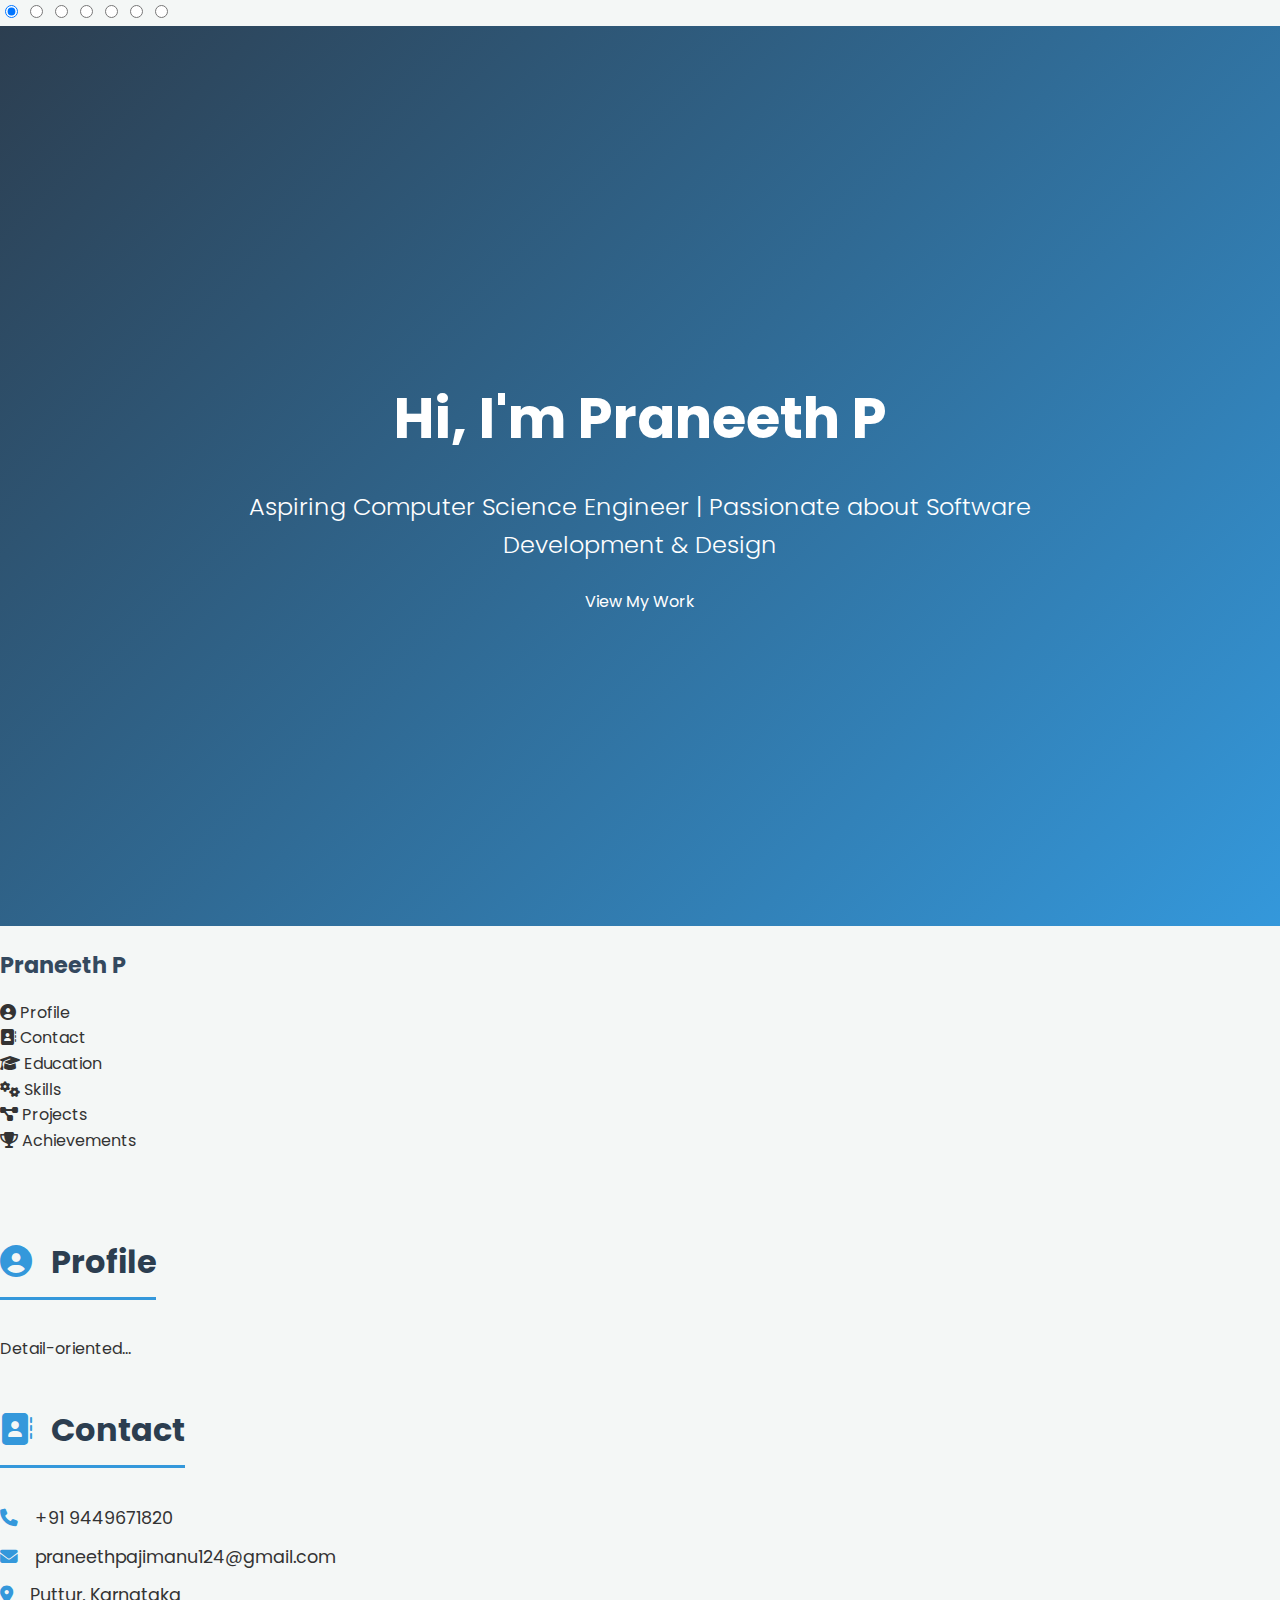
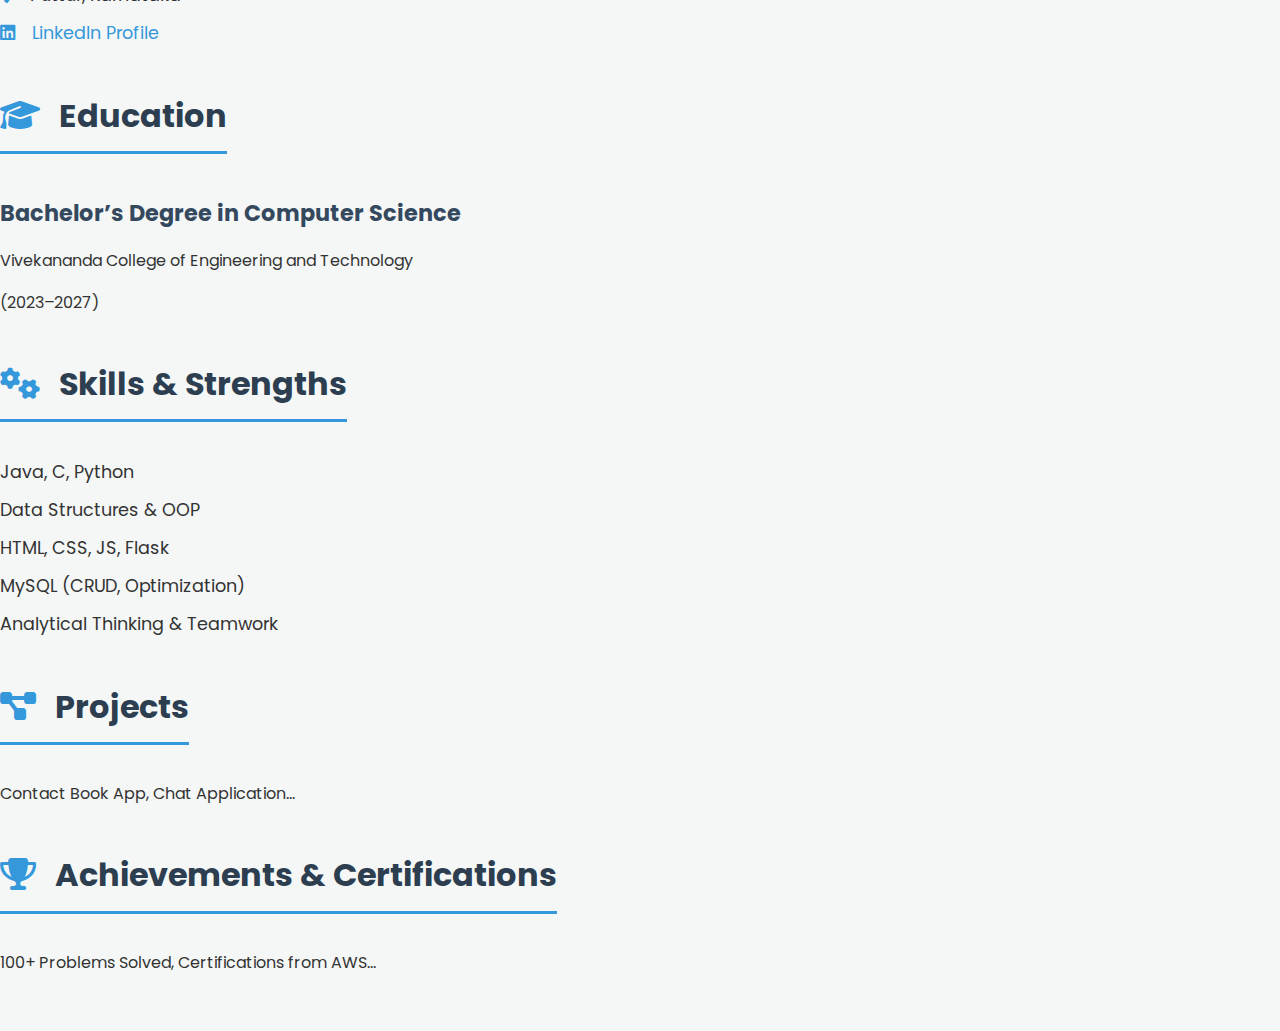
<file: index.html>
<!DOCTYPE html>
<html lang="en">
<head>
    <meta charset="UTF-8">
    <meta name="viewport" content="width=device-width, initial-scale=1.0">
    <title>Praneeth P | Portfolio</title>
    <link rel="stylesheet" href="style.css">
    <link rel="preconnect" href="https://fonts.googleapis.com">
    <link rel="preconnect" href="https://fonts.gstatic.com" crossorigin>
    <link href="https://fonts.googleapis.com/css2?family=Poppins:wght@300;400;600;700&display=swap" rel="stylesheet">
    <link rel="stylesheet" href="https://cdnjs.cloudflare.com/ajax/libs/font-awesome/6.5.1/css/all.min.css">
</head>
<body>

    <input type="radio" name="page-toggle" id="page-hero" checked>
    <input type="radio" name="page-toggle" id="page-profile">
    <input type="radio" name="page-toggle" id="page-contact">
    <input type="radio" name="page-toggle" id="page-education">
    <input type="radio" name="page-toggle" id="page-skills">
    <input type="radio" name="page-toggle" id="page-projects">
    <input type="radio" name="page-toggle" id="page-achievements">

    <section id="hero">
        <div class="hero-content">
            <h1>Hi, I'm Praneeth P</h1>
            <p>Aspiring Computer Science Engineer | Passionate about Software Development & Design</p>
            <label for="page-profile" class="enter-button">View My Work</label>
        </div>
    </section>

    <div id="main-content-wrapper">
        <nav id="sidebar">
            <div class="sidebar-header">
                <h3>Praneeth P</h3>
            </div>
            <ul class="nav-links">
                <li><label for="page-profile" class="nav-link"><i class="fas fa-user-circle"></i> Profile</label></li>
                <li><label for="page-contact" class="nav-link"><i class="fas fa-address-book"></i> Contact</label></li>
                <li><label for="page-education" class="nav-link"><i class="fas fa-graduation-cap"></i> Education</label></li>
                <li><label for="page-skills" class="nav-link"><i class="fas fa-cogs"></i> Skills</label></li>
                <li><label for="page-projects" class="nav-link"><i class="fas fa-project-diagram"></i> Projects</label></li>
                <li><label for="page-achievements" class="nav-link"><i class="fas fa-trophy"></i> Achievements</label></li>
            </ul>
        </nav>

        <main id="main-content">
            <section id="profile" class="page-section">
                <h2><i class="fas fa-user-circle"></i> Profile</h2>
                <p>Detail-oriented...</p>
            </section>
            
            <section id="contact" class="page-section">
                <h2><i class="fas fa-address-book"></i> Contact</h2>
                <ul class="contact-list">
                    <li><i class="fas fa-phone"></i> +91 9449671820</li>
                    <li><i class="fas fa-envelope"></i> praneethpajimanu124@gmail.com</li>
                    <li><i class="fas fa-map-marker-alt"></i> Puttur, Karnataka</li>
                    <li><i class="fab fa-linkedin"></i> <a href="https://www.linkedin.com/in/praneeth-p-786721296" target="_blank">LinkedIn Profile</a></li>
                </ul>
            </section>

            <section id="education" class="page-section">
                <h2><i class="fas fa-graduation-cap"></i> Education</h2>
                <h3>Bachelor’s Degree in Computer Science</h3>
                <p>Vivekananda College of Engineering and Technology</p>
                <p class="date">(2023–2027)</p>
            </section>

            <section id="skills" class="page-section">
                 <h2><i class="fas fa-cogs"></i> Skills & Strengths</h2>
                <ul class="skills-list">
                    <li>Java, C, Python</li>
                    <li>Data Structures & OOP</li>
                    <li>HTML, CSS, JS, Flask</li>
                    <li>MySQL (CRUD, Optimization)</li>
                    <li>Analytical Thinking & Teamwork</li>
                </ul>
            </section>

            <section id="projects" class="page-section">
                <h2><i class="fas fa-project-diagram"></i> Projects</h2>
                <p>Contact Book App, Chat Application...</p>
            </section>

            <section id="achievements" class="page-section">
                <h2><i class="fas fa-trophy"></i> Achievements & Certifications</h2>
                <p>100+ Problems Solved, Certifications from AWS...</p>
            </section>
        </main>
    </div>

</body>
</html>
</file>
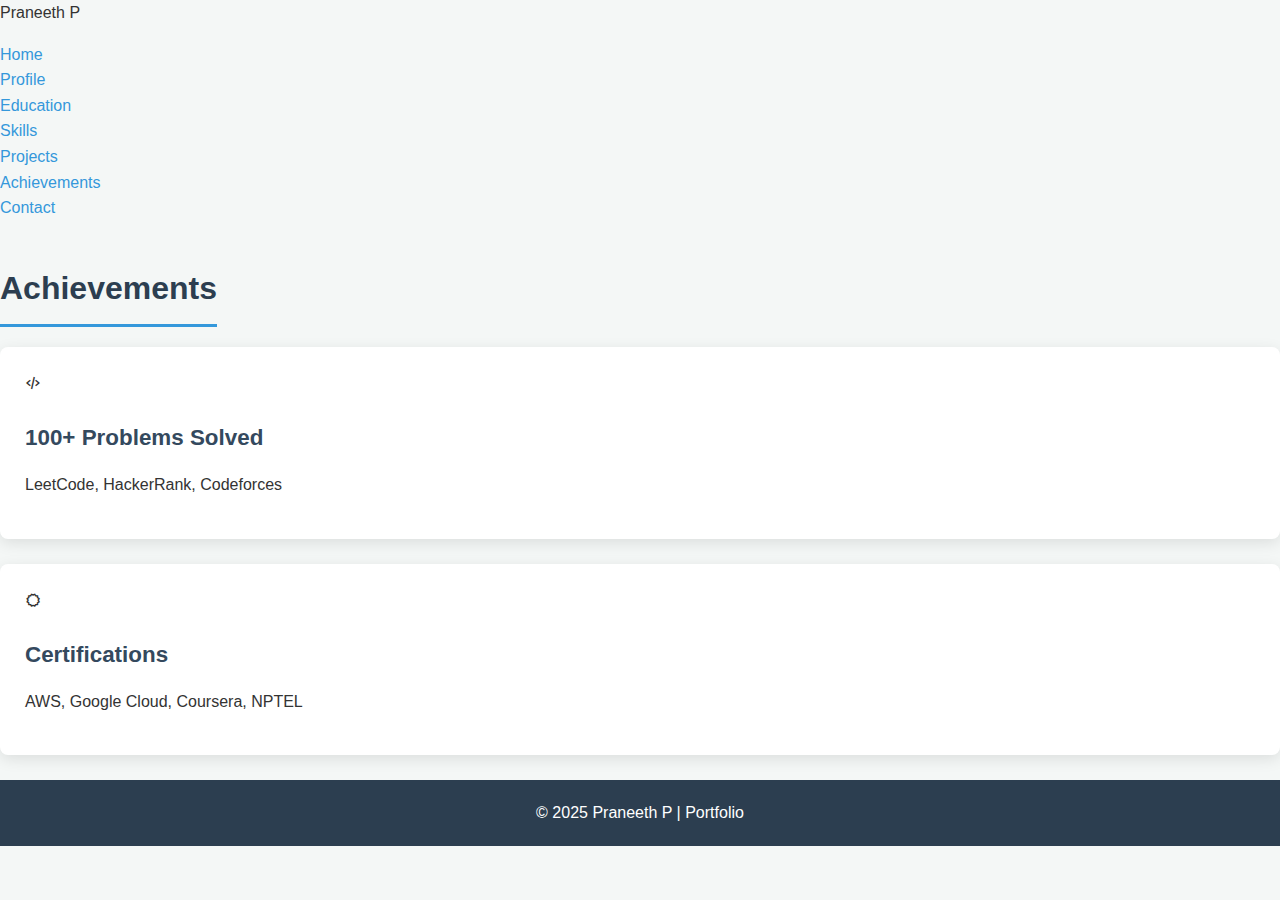
<file: achievements.html>
<!DOCTYPE html>
<html lang="en">
<head>
  <meta charset="UTF-8">
  <meta name="viewport" content="width=device-width, initial-scale=1.0">
  <title>Achievements - Praneeth P</title>
  <link href="https://unpkg.com/boxicons@2.1.4/css/boxicons.min.css" rel="stylesheet">
  <link rel="stylesheet" href="style.css">
</head>
<body>
  <nav>
    <div class="logo">Praneeth P</div>
    <ul>
      <li><a href="index.html">Home</a></li>
      <li><a href="profile.html">Profile</a></li>
      <li><a href="education.html">Education</a></li>
      <li><a href="skills.html">Skills</a></li>
      <li><a href="projects.html">Projects</a></li>
      <li><a href="achievements.html">Achievements</a></li>
      <li><a href="contact.html">Contact</a></li>
    </ul>
  </nav>

  <section class="page">
    <h2>Achievements</h2>
    <div class="grid">
      <div class="card"><i class='bx bx-code-alt'></i><h3>100+ Problems Solved</h3><p>LeetCode, HackerRank, Codeforces</p></div>
      <div class="card"><i class='bx bx-certification'></i><h3>Certifications</h3><p>AWS, Google Cloud, Coursera, NPTEL</p></div>
    </div>
  </section>

  <footer>© 2025 Praneeth P | Portfolio</footer>
</body>
</html>
</file>
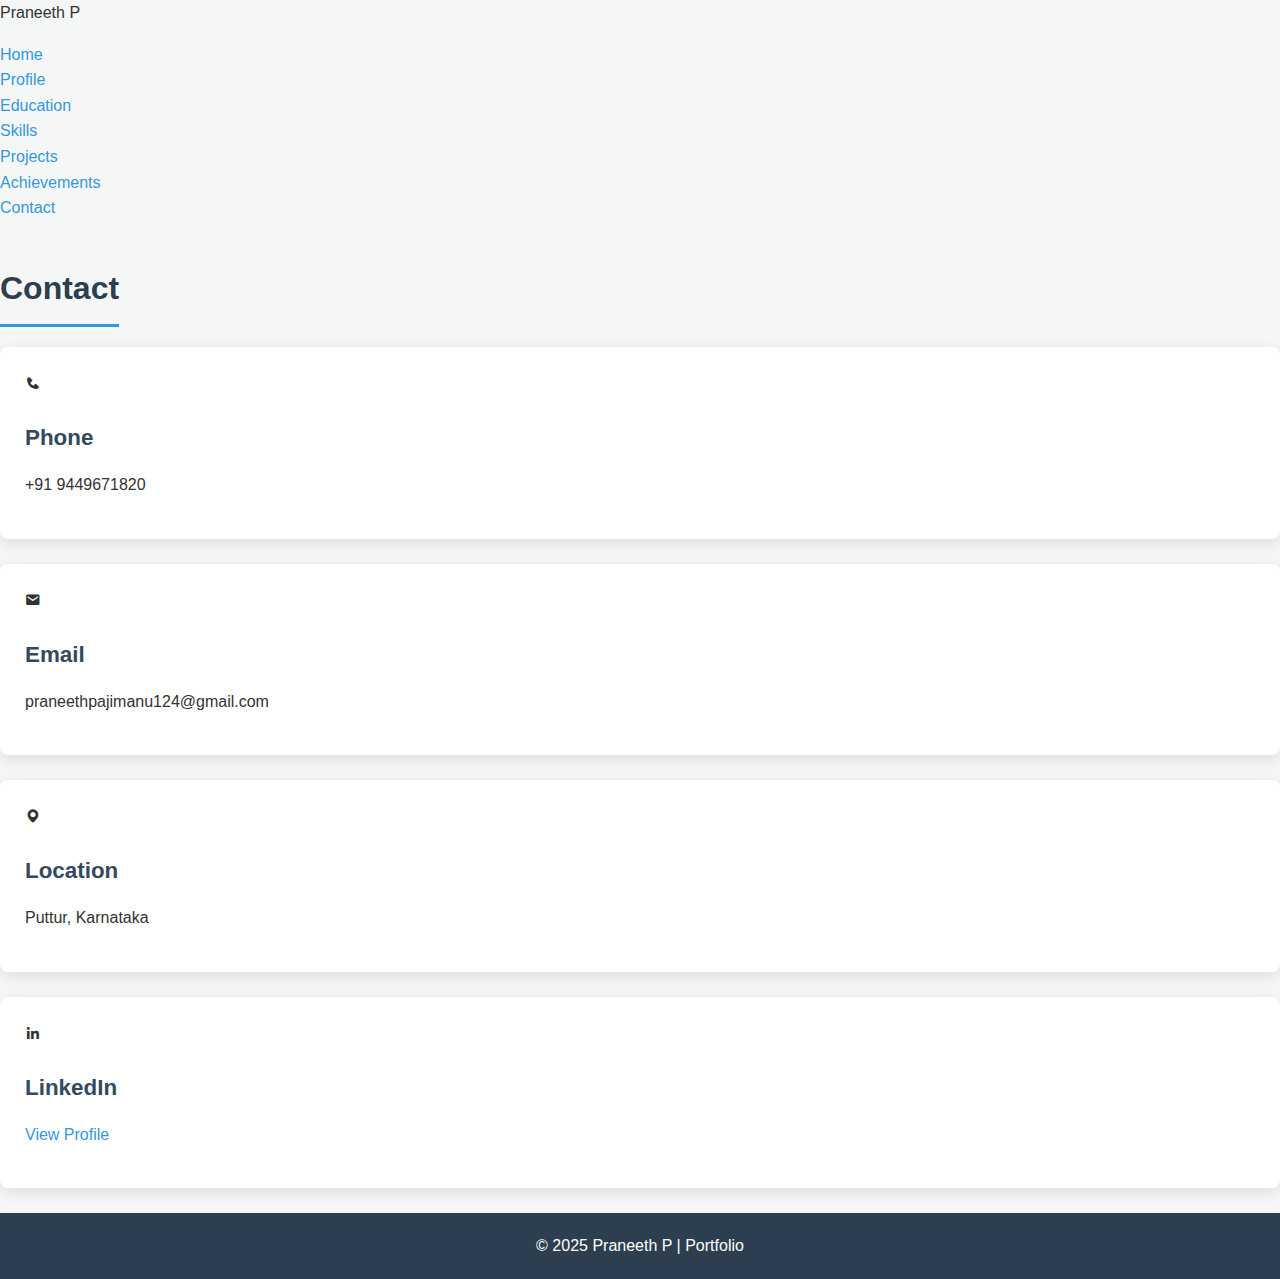
<file: contact.html>
<!DOCTYPE html>
<html lang="en">
<head>
  <meta charset="UTF-8">
  <meta name="viewport" content="width=device-width, initial-scale=1.0">
  <title>Contact - Praneeth P</title>
  <link href="https://unpkg.com/boxicons@2.1.4/css/boxicons.min.css" rel="stylesheet">
  <link rel="stylesheet" href="style.css">
</head>
<body>
  <nav>
    <div class="logo">Praneeth P</div>
    <ul>
      <li><a href="index.html">Home</a></li>
      <li><a href="profile.html">Profile</a></li>
      <li><a href="education.html">Education</a></li>
      <li><a href="skills.html">Skills</a></li>
      <li><a href="projects.html">Projects</a></li>
      <li><a href="achievements.html">Achievements</a></li>
      <li><a href="contact.html">Contact</a></li>
    </ul>
  </nav>

  <section class="page">
    <h2>Contact</h2>
    <div class="grid">
      <div class="card"><i class='bx bxs-phone'></i><h3>Phone</h3><p>+91 9449671820</p></div>
      <div class="card"><i class='bx bxs-envelope'></i><h3>Email</h3><p>praneethpajimanu124@gmail.com</p></div>
      <div class="card"><i class='bx bxs-map'></i><h3>Location</h3><p>Puttur, Karnataka</p></div>
      <div class="card"><i class='bx bxl-linkedin'></i><h3>LinkedIn</h3>
        <p><a href="https://www.linkedin.com/in/praneeth-p-786721296?utm_source=share&utm_campaign=share_via&utm_content=profile&utm_medium=android_app" target="_blank">View Profile</a></p>
      </div>
    </div>
  </section>

  <footer>© 2025 Praneeth P | Portfolio</footer>
</body>
</html>
</file>
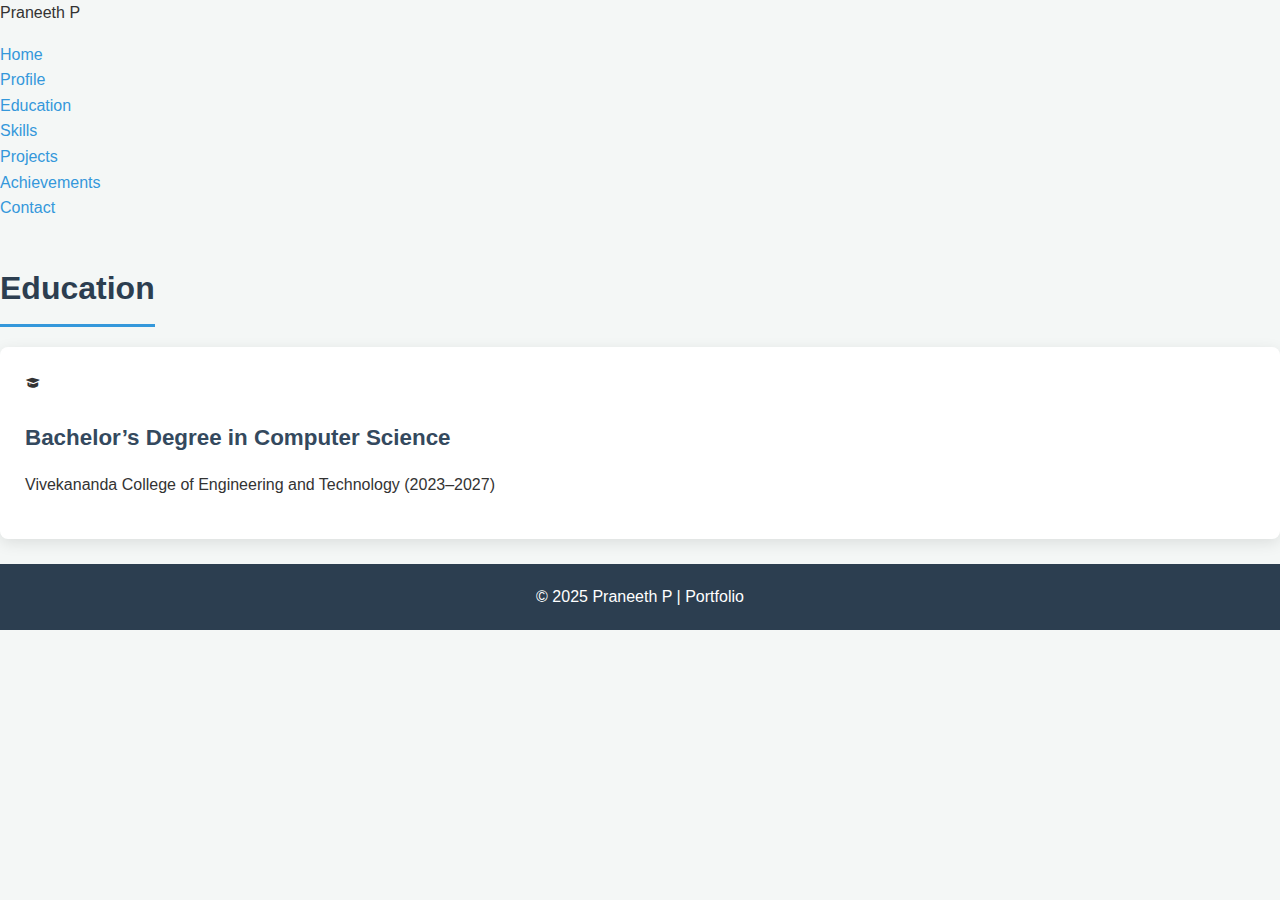
<file: education.html>
<!DOCTYPE html>
<html lang="en">
<head>
  <meta charset="UTF-8">
  <meta name="viewport" content="width=device-width, initial-scale=1.0">
  <title>Education - Praneeth P</title>
  <link href="https://unpkg.com/boxicons@2.1.4/css/boxicons.min.css" rel="stylesheet">
  <link rel="stylesheet" href="style.css">
</head>
<body>
  <nav>
    <div class="logo">Praneeth P</div>
    <ul>
      <li><a href="index.html">Home</a></li>
      <li><a href="profile.html">Profile</a></li>
      <li><a href="education.html">Education</a></li>
      <li><a href="skills.html">Skills</a></li>
      <li><a href="projects.html">Projects</a></li>
      <li><a href="achievements.html">Achievements</a></li>
      <li><a href="contact.html">Contact</a></li>
    </ul>
  </nav>

  <section class="page">
    <h2>Education</h2>
    <div class="grid">
      <div class="card">
        <i class='bx bxs-graduation'></i>
        <h3>Bachelor’s Degree in Computer Science</h3>
        <p>Vivekananda College of Engineering and Technology (2023–2027)</p>
      </div>
    </div>
  </section>

  <footer>© 2025 Praneeth P | Portfolio</footer>
</body>
</html>
</file>
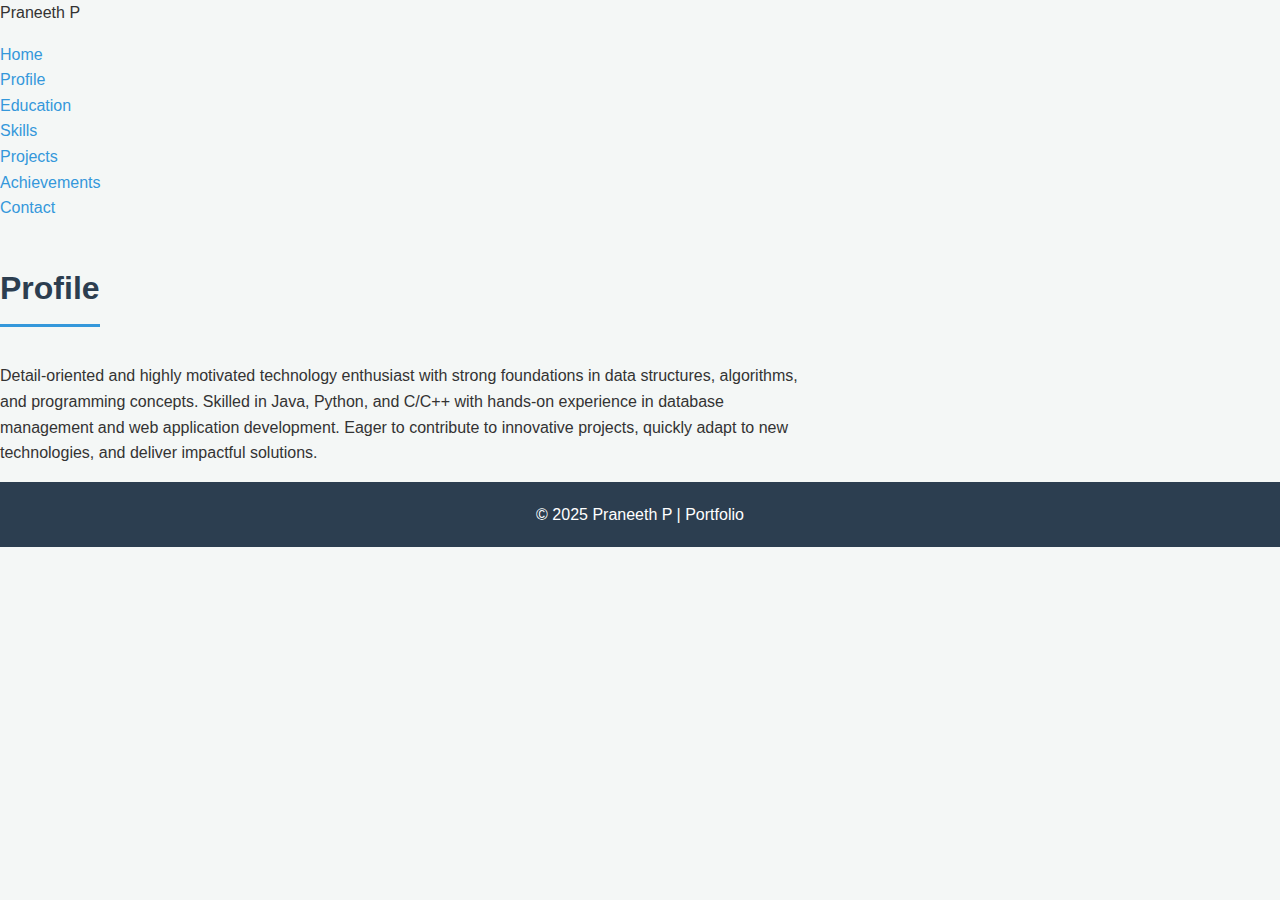
<file: profile.html>
<!DOCTYPE html>
<html lang="en">
<head>
  <meta charset="UTF-8">
  <meta name="viewport" content="width=device-width, initial-scale=1.0">
  <title>Profile - Praneeth P</title>
  <link href="https://unpkg.com/boxicons@2.1.4/css/boxicons.min.css" rel="stylesheet">
  <link rel="stylesheet" href="style.css">
</head>
<body>
  <nav>
    <div class="logo">Praneeth P</div>
    <ul>
      <li><a href="index.html">Home</a></li>
      <li><a href="profile.html">Profile</a></li>
      <li><a href="education.html">Education</a></li>
      <li><a href="skills.html">Skills</a></li>
      <li><a href="projects.html">Projects</a></li>
      <li><a href="achievements.html">Achievements</a></li>
      <li><a href="contact.html">Contact</a></li>
    </ul>
  </nav>

  <section class="page">
    <h2>Profile</h2>
    <p style="max-width: 800px;">
      Detail-oriented and highly motivated technology enthusiast with strong foundations
      in data structures, algorithms, and programming concepts. Skilled in Java, Python,
      and C/C++ with hands-on experience in database management and web application
      development. Eager to contribute to innovative projects, quickly adapt to new
      technologies, and deliver impactful solutions.
    </p>
  </section>

  <footer>© 2025 Praneeth P | Portfolio</footer>
</body>
</html>
</file>
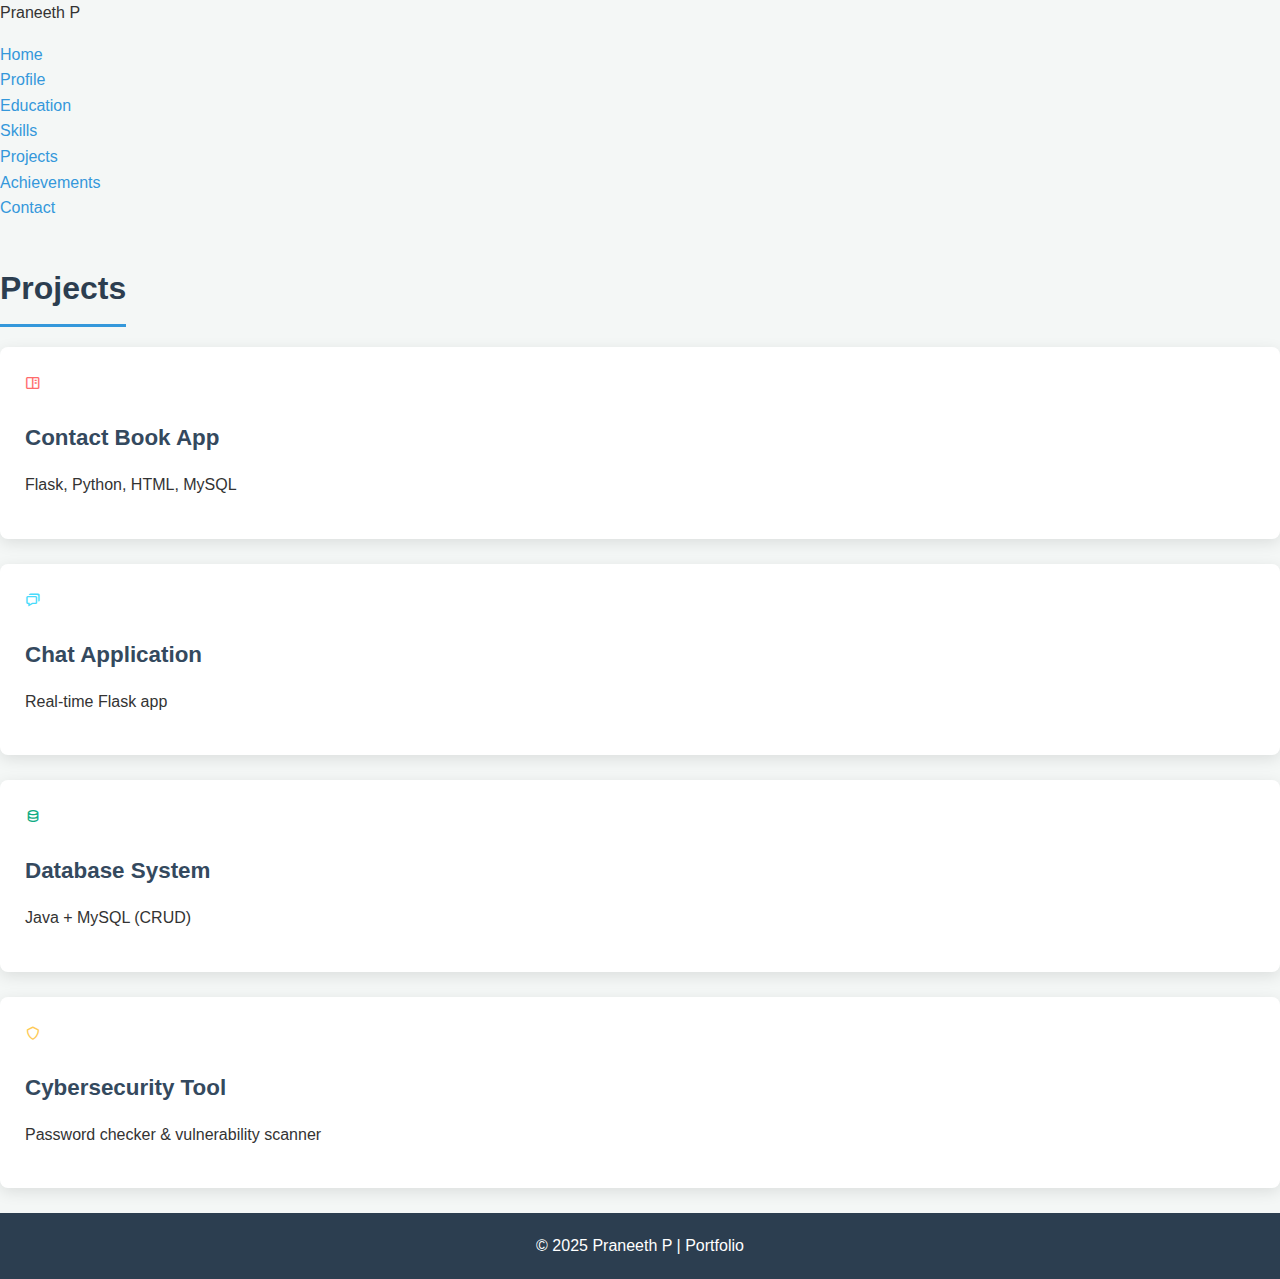
<file: projects.html>
<!DOCTYPE html>
<html lang="en">
<head>
  <meta charset="UTF-8">
  <meta name="viewport" content="width=device-width, initial-scale=1.0">
  <title>Projects - Praneeth P</title>
  <link href="https://unpkg.com/boxicons@2.1.4/css/boxicons.min.css" rel="stylesheet">
  <link rel="stylesheet" href="style.css">
</head>
<body>
  <nav>
    <div class="logo">Praneeth P</div>
    <ul>
      <li><a href="index.html">Home</a></li>
      <li><a href="profile.html">Profile</a></li>
      <li><a href="education.html">Education</a></li>
      <li><a href="skills.html">Skills</a></li>
      <li><a href="projects.html">Projects</a></li>
      <li><a href="achievements.html">Achievements</a></li>
      <li><a href="contact.html">Contact</a></li>
    </ul>
  </nav>

  <section class="page">
    <h2>Projects</h2>
    <div class="grid">
      <div class="card"><i class='bx bx-book-content' style="color:#ff6b6b;"></i><h3>Contact Book App</h3><p>Flask, Python, HTML, MySQL</p></div>
      <div class="card"><i class='bx bx-chat' style="color:#48dbfb;"></i><h3>Chat Application</h3><p>Real-time Flask app</p></div>
      <div class="card"><i class='bx bx-data' style="color:#10ac84;"></i><h3>Database System</h3><p>Java + MySQL (CRUD)</p></div>
      <div class="card"><i class='bx bx-shield' style="color:#feca57;"></i><h3>Cybersecurity Tool</h3><p>Password checker & vulnerability scanner</p></div>
    </div>
  </section>

  <footer>© 2025 Praneeth P | Portfolio</footer>
</body>
</html>
</file>
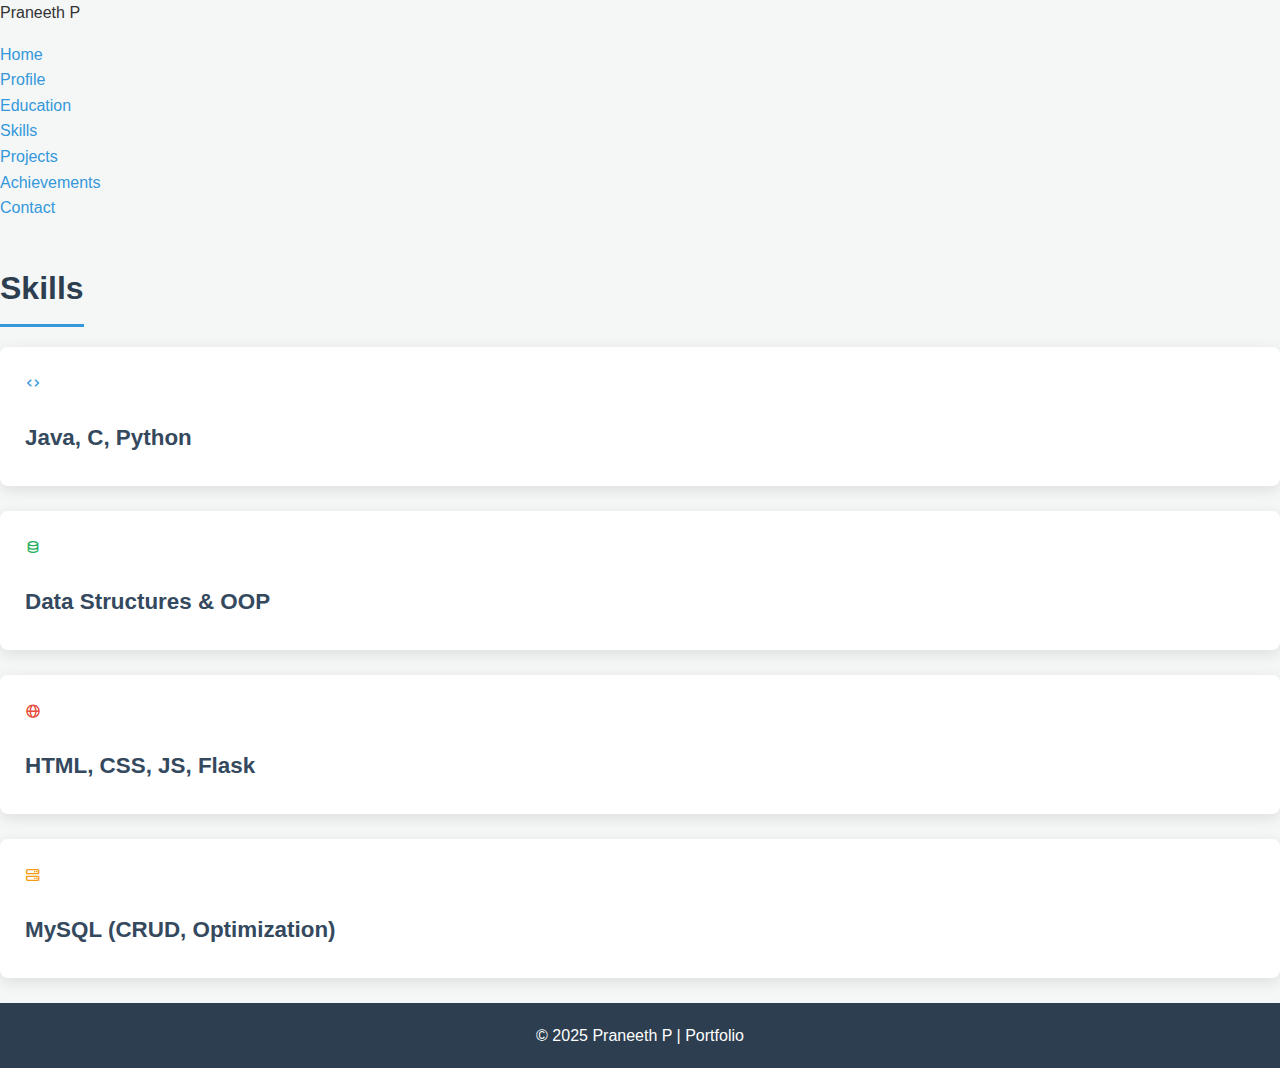
<file: skills.html>
<!DOCTYPE html>
<html lang="en">
<head>
  <meta charset="UTF-8">
  <meta name="viewport" content="width=device-width, initial-scale=1.0">
  <title>Skills - Praneeth P</title>
  <link href="https://unpkg.com/boxicons@2.1.4/css/boxicons.min.css" rel="stylesheet">
  <link rel="stylesheet" href="style.css">
</head>
<body>
  <nav>
    <div class="logo">Praneeth P</div>
    <ul>
      <li><a href="index.html">Home</a></li>
      <li><a href="profile.html">Profile</a></li>
      <li><a href="education.html">Education</a></li>
      <li><a href="skills.html">Skills</a></li>
      <li><a href="projects.html">Projects</a></li>
      <li><a href="achievements.html">Achievements</a></li>
      <li><a href="contact.html">Contact</a></li>
    </ul>
  </nav>

  <section class="page">
    <h2>Skills</h2>
    <div class="grid">
      <div class="card"><i class='bx bx-code' style="color:#3498db;"></i><h3>Java, C, Python</h3></div>
      <div class="card"><i class='bx bx-data' style="color:#27ae60;"></i><h3>Data Structures & OOP</h3></div>
      <div class="card"><i class='bx bx-globe' style="color:#e74c3c;"></i><h3>HTML, CSS, JS, Flask</h3></div>
      <div class="card"><i class='bx bx-server' style="color:#f39c12;"></i><h3>MySQL (CRUD, Optimization)</h3></div>
    </div>
  </section>

  <footer>© 2025 Praneeth P | Portfolio</footer>
</body>
</html>
</file>
<file: style.css>
/* General Body Styles */
body {
    font-family: 'Poppins', sans-serif;
    margin: 0;
    padding: 0;
    background-color: #f4f7f6;
    color: #333;
    line-height: 1.6;
}

/* --- Hero Section (The full-screen landing page) --- */
#hero {
    height: 100vh; /* Full viewport height */
    width: 100%;
    display: flex;
    flex-direction: column;
    justify-content: center;
    align-items: center;
    text-align: center;
    background: linear-gradient(135deg, #2c3e50, #3498db);
    color: #ffffff;
}

#hero h1 {
    font-size: 3.5rem;
    margin-bottom: 0.5rem;
    font-weight: 700;
}

#hero p {
    font-size: 1.5rem;
    font-weight: 300;
    max-width: 800px;
}

/* Animated scroll-down icon */
.scroll-down {
    position: absolute;
    bottom: 30px;
    color: #fff;
    font-size: 2rem;
    animation: bounce 2s infinite;
}

@keyframes bounce {
    0%, 20%, 50%, 80%, 100% {
        transform: translateY(0);
    }
    40% {
        transform: translateY(-20px);
    }
    60% {
        transform: translateY(-10px);
    }
}


/* --- Main Content (The rest of the resume) --- */
#main-content {
    padding-top: 40px;
    padding-bottom: 40px;
}

.container {
    max-width: 1000px;
    margin: 0 auto;
    padding: 0 20px;
}

h2 {
    font-size: 2rem;
    color: #2c3e50;
    margin-bottom: 20px;
    border-bottom: 3px solid #3498db;
    padding-bottom: 10px;
    display: inline-block;
}

h3 {
    font-size: 1.4rem;
    color: #34495e;
    margin-bottom: 5px;
}

/* Card layout for each section */
.card {
    background: #ffffff;
    padding: 25px;
    margin-bottom: 25px;
    border-radius: 8px;
    box-shadow: 0 4px 15px rgba(0, 0, 0, 0.1);
    transition: transform 0.3s ease, box-shadow 0.3s ease;
}

.card:hover {
    transform: translateY(-5px);
    box-shadow: 0 8px 25px rgba(0, 0, 0, 0.15);
}

/* Two-column grid for contact/education and skills/strengths */
.grid-container {
    display: grid;
    grid-template-columns: 1fr 1fr;
    gap: 25px;
}

/* List styling */
ul {
    list-style: none;
    padding: 0;
}

#contact ul li, #skills ul li, #strengths ul li {
    margin-bottom: 10px;
    font-size: 1.1rem;
}

#contact ul li i, h2 i {
    margin-right: 12px;
    color: #3498db;
}

a {
    color: #3498db;
    text-decoration: none;
}

a:hover {
    text-decoration: underline;
}

/* Project Section Specifics */
.project-item {
    border-left: 4px solid #3498db;
    padding-left: 15px;
    margin-bottom: 20px;
}
.project-item:last-child {
    margin-bottom: 0;
}

hr {
    border: 0;
    height: 1px;
    background: #e0e0e0;
    margin: 20px 0;
}

/* Footer */
footer {
    text-align: center;
    padding: 20px;
    background-color: #2c3e50;
    color: #ffffff;
}

/* --- Responsive Design --- */
@media (max-width: 768px) {
    #hero h1 {
        font-size: 2.5rem;
    }

    #hero p {
        font-size: 1.2rem;
    }

    .grid-container {
        grid-template-columns: 1fr; /* Stack columns on smaller screens */
    }
}
</file>
